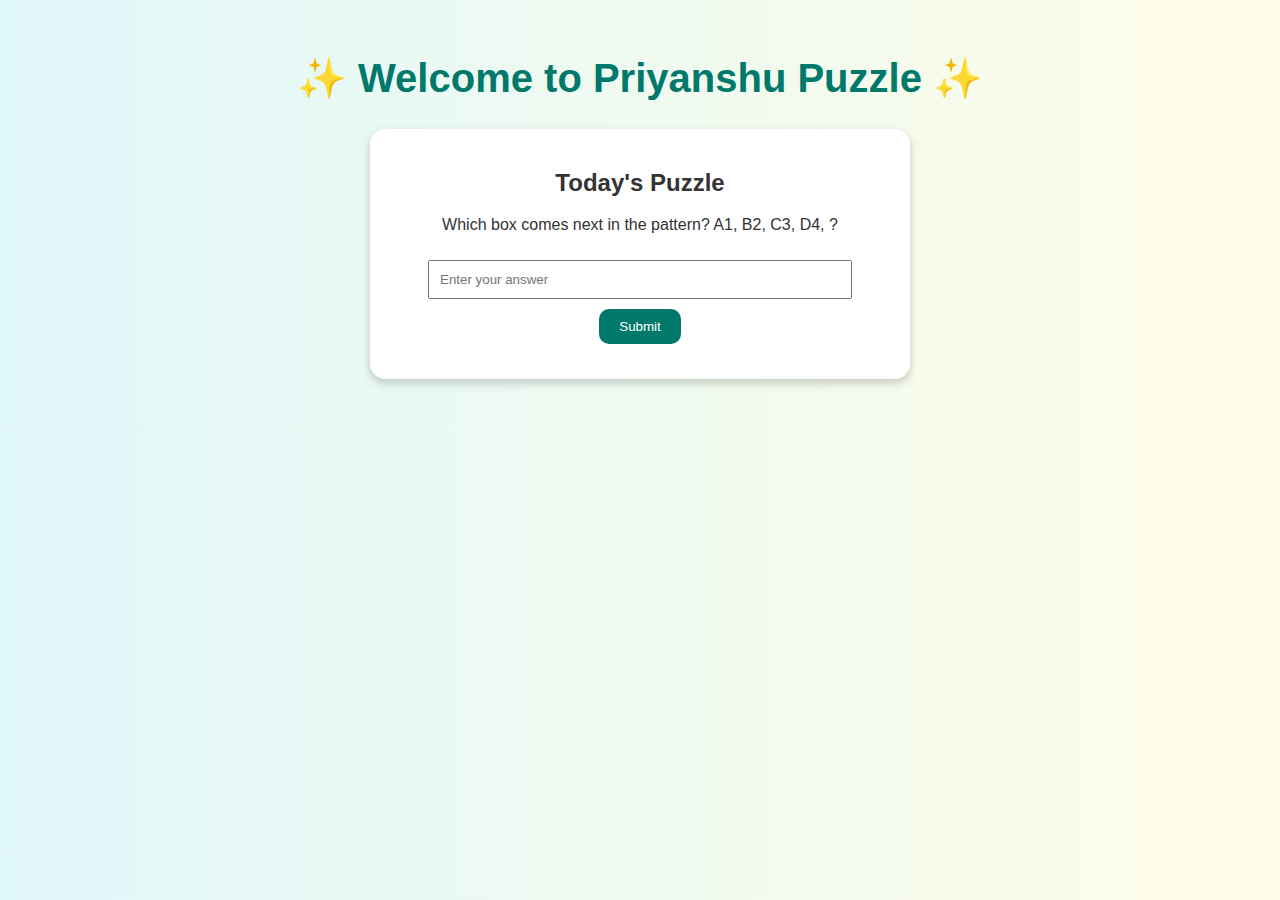
<file: Index.html>
<!DOCTYPE html>
<html lang="en">
<head>
  <meta charset="UTF-8" />
  <meta name="viewport" content="width=device-width, initial-scale=1.0" />
  <title>Priyanshu Puzzle</title>
  <style>
    body {
      font-family: 'Comic Sans MS', cursive, sans-serif;
      background: linear-gradient(to right, #e0f7fa, #fffde7);
      color: #333;
      text-align: center;
      padding: 20px;
    }
    h1 {
      font-size: 2.5rem;
      color: #00796b;
    }
    .puzzle {
      margin: 20px auto;
      max-width: 500px;
      background: #fff;
      padding: 20px;
      border-radius: 15px;
      box-shadow: 0 4px 10px rgba(0,0,0,0.2);
    }
    input[type="text"] {
      padding: 10px;
      width: 80%;
      margin-top: 10px;
    }
    button {
      padding: 10px 20px;
      margin-top: 10px;
      background-color: #00796b;
      color: white;
      border: none;
      border-radius: 10px;
      cursor: pointer;
    }
    button:hover {
      background.-color: #004d40;
    }
    .result {
      margin-top: 15px;
      font-weight: bold;
    }
  </style>
</head>
<body>
  <h1>✨ Welcome to Priyanshu Puzzle ✨</h1>

  <div class="puzzle">
    <h2>Today's Puzzle</h2>
    <p>Which box comes next in the pattern? A1, B2, C3, D4, ?</p>
    <input type="text" id="userAnswer" placeholder="Enter your answer" />
    <button onclick="checkAnswer()">Submit</button>
    <div class="result" id="result"></div>
  </div>

  <script>
    function checkAnswer() {
      const correctAnswer = "E5";
      const userAnswer = document.getElementById("userAnswer").value.trim().toUpperCase();
      const result = document.getElementById("result");

      if (userAnswer === correctAnswer) {
        result.innerHTML = "🎉 Correct! You're awesome!";
        result.style.color = "green";
      } else {
        result.innerHTML = "❌ Oops! Try again.";
        result.style.color = "red";
      }
    }
  </script>
</body>
</html>
</file>
